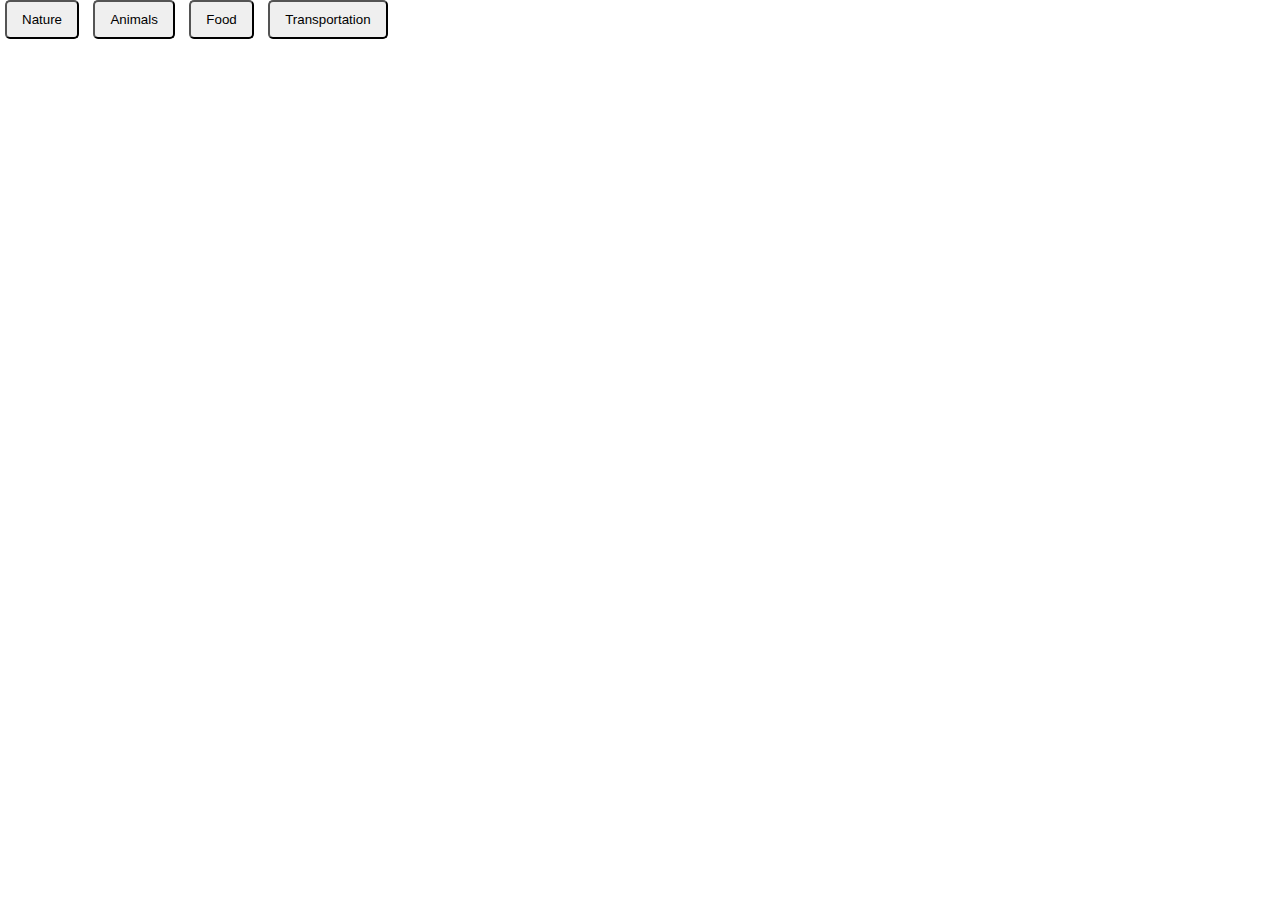
<file: projects/chatgpt-emoji/index.html>
<!DOCTYPE html>
<html>

<head>
    <title>Emoji Reader</title>
    <link rel="stylesheet" href="style.css">
</head>

<body>
    <!-- Add a menu with buttons for each category -->
    <nav id="menu">
        <button id="nature" class="category">Nature</button>
        <button id="animals" class="category">Animals</button>
        <button id="food" class="category">Food</button>
        <button id="transportation" class="category">Transportation</button>
    </nav>
    <!-- Add a container for the emoji buttons -->
    <div id="emoji-container"></div>

    <script src="script.js"></script>

</body>

</html>
</file>
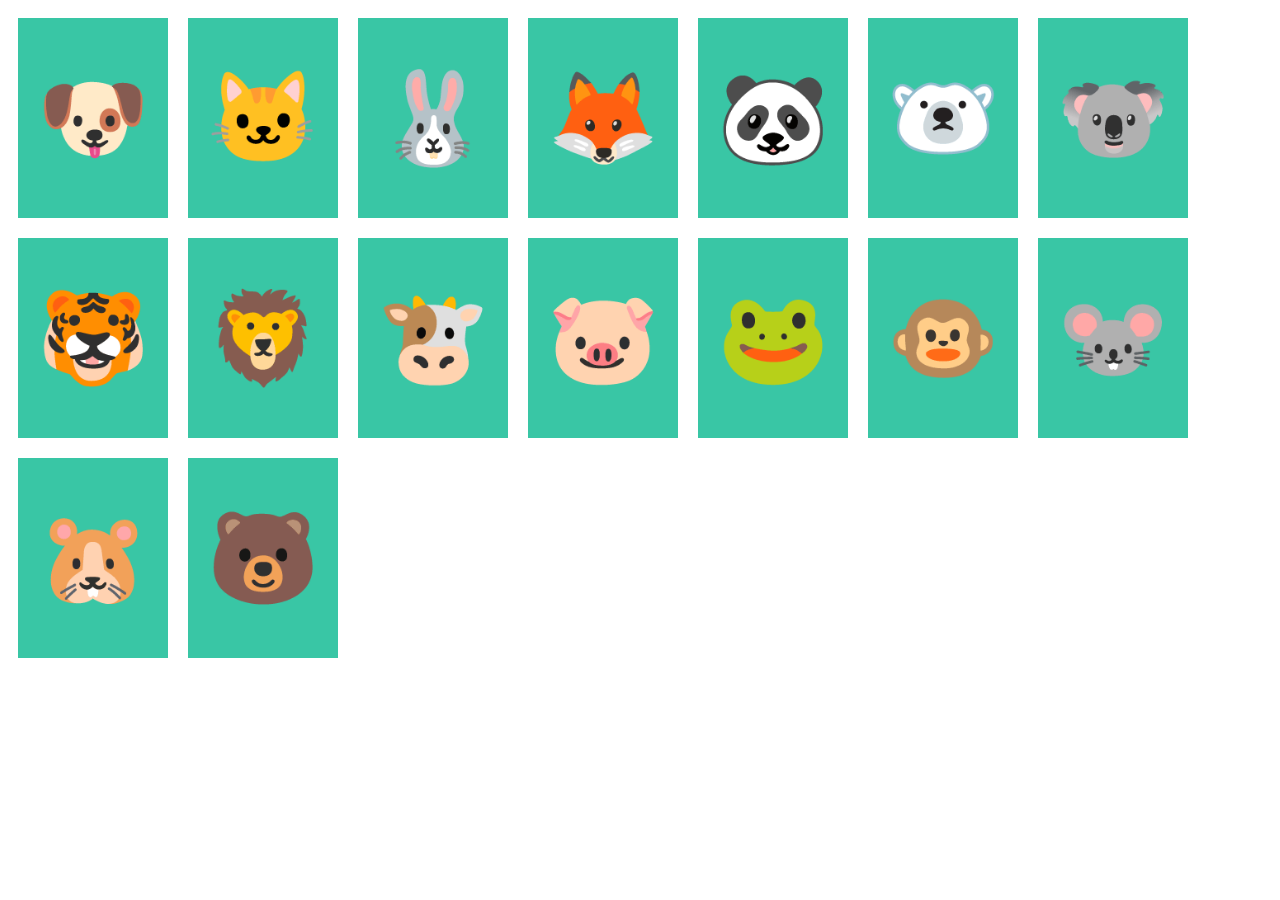
<file: projects/css-animal-flip-card/index.html>
<html>
  <head>
    <meta charset="UTF-8" />
    <link rel="stylesheet" type="text/css" href="styles.css" />
  </head>
  <body>
    <div class="flip-card">
      <div class="flip-card-inner">
        <div class="flip-card-front">
          <h1>🐶</h1>
        </div>
        <div class="flip-card-back">
          <div class="back">
            <h1>Dog</h1>
          </div>
        </div>
      </div>
    </div>
    <div class="flip-card">
      <div class="flip-card-inner">
        <div class="flip-card-front">
          <h1>🐱</h1>
        </div>
        <div class="flip-card-back">
          <div class="back">
            <h1>Cat</h1>
          </div>
        </div>
      </div>
    </div>
    <div class="flip-card">
      <div class="flip-card-inner">
        <div class="flip-card-front">
          <h1>🐰</h1>
        </div>
        <div class="flip-card-back">
          <div class="back">
            <h1>Rabbit</h1>
          </div>
        </div>
      </div>
    </div>
    <div class="flip-card">
      <div class="flip-card-inner">
        <div class="flip-card-front">
          <h1>🦊</h1>
        </div>
        <div class="flip-card-back">
          <div class="back">
            <h1>Fox</h1>
          </div>
        </div>
      </div>
    </div>
    <div class="flip-card">
      <div class="flip-card-inner">
        <div class="flip-card-front">
          <h1>🐼</h1>
        </div>
        <div class="flip-card-back">
          <div class="back">
            <h1>Panda</h1>
          </div>
        </div>
      </div>
    </div>
    <div class="flip-card">
      <div class="flip-card-inner">
        <div class="flip-card-front">
          <h1>🐻‍❄️</h1>
        </div>
        <div class="flip-card-back">
          <div class="back">
            <h1>Polar Bear</h1>
          </div>
        </div>
      </div>
    </div>
    <div class="flip-card">
      <div class="flip-card-inner">
        <div class="flip-card-front">
          <h1>🐨</h1>
        </div>
        <div class="flip-card-back">
          <div class="back">
            <h1>Koala</h1>
          </div>
        </div>
      </div>
    </div>
    <div class="flip-card">
      <div class="flip-card-inner">
        <div class="flip-card-front">
          <h1>🐯</h1>
        </div>
        <div class="flip-card-back">
          <div class="back">
            <h1>Tiger</h1>
          </div>
        </div>
      </div>
    </div>
    <div class="flip-card">
      <div class="flip-card-inner">
        <div class="flip-card-front">
          <h1>🦁</h1>
        </div>
        <div class="flip-card-back">
          <div class="back">
            <h1>Lion</h1>
          </div>
        </div>
      </div>
    </div>
    <div class="flip-card">
      <div class="flip-card-inner">
        <div class="flip-card-front">
          <h1>🐮</h1>
        </div>
        <div class="flip-card-back">
          <div class="back">
            <h1>Cow</h1>
          </div>
        </div>
      </div>
    </div>
    <div class="flip-card">
      <div class="flip-card-inner">
        <div class="flip-card-front">
          <h1>🐷</h1>
        </div>
        <div class="flip-card-back">
          <div class="back">
            <h1>Pig</h1>
          </div>
        </div>
      </div>
    </div>
    <div class="flip-card">
      <div class="flip-card-inner">
        <div class="flip-card-front">
          <h1>🐸</h1>
        </div>
        <div class="flip-card-back">
          <div class="back">
            <h1>Snake</h1>
          </div>
        </div>
      </div>
    </div>
    <div class="flip-card">
      <div class="flip-card-inner">
        <div class="flip-card-front">
          <h1>🐵</h1>
        </div>
        <div class="flip-card-back">
          <div class="back">
            <h1>Monkey</h1>
          </div>
        </div>
      </div>
    </div>
    <div class="flip-card">
      <div class="flip-card-inner">
        <div class="flip-card-front">
          <h1>🐭</h1>
        </div>
        <div class="flip-card-back">
          <div class="back">
            <h1>Mouse</h1>
          </div>
        </div>
      </div>
    </div>
    <div class="flip-card">
      <div class="flip-card-inner">
        <div class="flip-card-front">
          <h1>🐹</h1>
        </div>
        <div class="flip-card-back">
          <div class="back">
            <h1>Hamster</h1>
          </div>
        </div>
      </div>
    </div>
    <div class="flip-card">
      <div class="flip-card-inner">
        <div class="flip-card-front">
          <h1>🐻</h1>
        </div>
        <div class="flip-card-back">
          <div class="back">
            <h1>Bear</h1>
          </div>
        </div>
      </div>
    </div>
  </body>
</html>
</file>
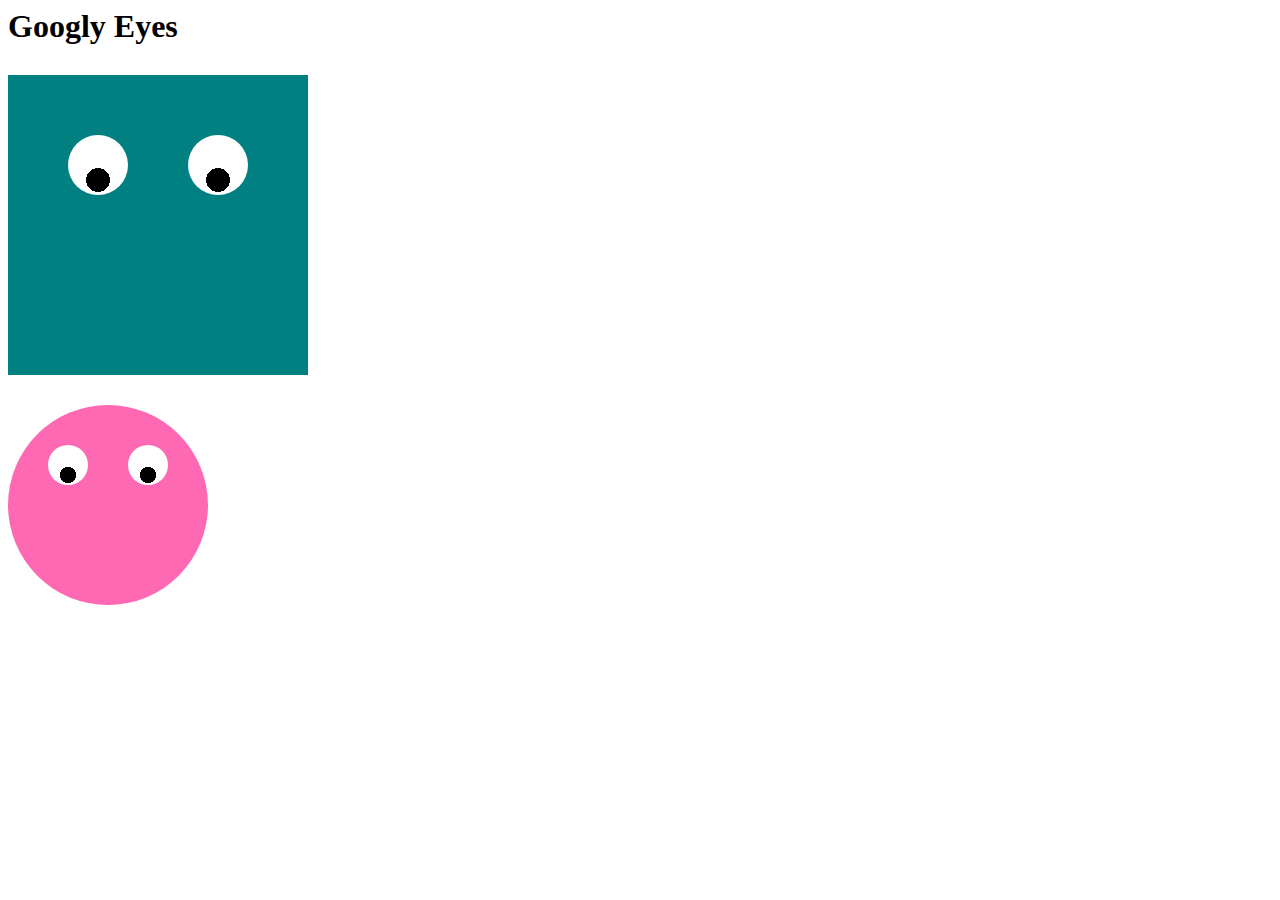
<file: projects/googly-eyes/index.html>
<html>
  <head>
    <meta charset="UTF-8" />
    <link rel="stylesheet" type="text/css" href="styles.css" />
  </head>
  <body>
    <h1>Googly Eyes</h1>
    <div class="rect">
      <div class="googly-eyes"></div>
    </div>
    <div class="circle">
      <div class="googly-eyes"></div>
    </div>
  </body>
</html>
</file>
<file: projects/chatgpt-emoji/style.css>
/* Style the body and the container for the emojis */

:root {
    --light-bg-color: #fff;
    --light-text-color: #000;
    --dark-bg-color: #000;
    --dark-text-color: #fff;
}


/* Light mode styles */

body {
    background-color: var(--light-bg-color);
    color: var(--light-text-color);
}


/* Dark mode styles */

@media (prefers-color-scheme: dark) {
    body {
        background-color: var(--dark-bg-color);
        color: var(--dark-text-color);
    }
}

body {
    margin: 0;
    padding: 0;
    font-family: sans-serif;
}

#emoji-container {
    display: flex;
    flex-wrap: wrap;
    justify-content: center;
    padding: 20px;
}


/* Style the category buttons and the emojis */

.category {
    display: inline-block;
    margin: 0 5px 10px;
    padding: 10px 15px;
    border-radius: 5px;
    cursor: pointer;
}


/* Hide the emojis by default */

.emoji {
    display: none;
    margin: 10px;
    width: 80vmin;
    height: 80vmin;
    font-size: calc(80vmin * 0.3);
    border-radius: 5px;
    cursor: pointer;
    text-align: center;
    line-height: 75px;
}


/* Style the buttons so they are displayed in a single column on small screens */

@media only screen and (max-width: 600px) {
    .emoji {
        width: 100%;
        margin: 10px 0;
    }
}
</file>
<file: projects/css-animal-flip-card/styles.css>
:root {
  --card-width: 150px;
  --card-height: 200px;
  --emoji-size: calc(min(var(--card-width), var(--card-height)) * 0.3);
}
/* Flip Card Container */
.flip-card {
  background-color: transparent;
  width: var(--card-width, 300px);
  height: var(--card-height, 300px);
  perspective: 1000px;
  float: left;
  margin: 10px;
}

/* Transition animate property change, preserve-3d instead of flat to make element draws in 3d space*/
.flip-card-inner {
  position: relative;
  width: 100%;
  height: 100%;
  transition: transform 1s;
  transform-style: preserve-3d;
}

/* Rotate on Y axis to simulate horizontal flip */
.flip-card:hover .flip-card-inner {
  transform: rotateY(180deg);
}

@keyframes flip {
  100% {
    transform: rotateY(180deg);
  }
}

/* Hide the back of card using backface-visibility */
.flip-card-front,
.flip-card-back {
  position: absolute;
  width: 100%;
  height: 100%;
  backface-visibility: hidden;
  text-align: center;
  display: flex;
  align-items: center;
  justify-content: center;
}

/* Front side */
.flip-card-front {
  background-color: #39c6a5;
  color: black;
  font-size: var(--emoji-size);
}

/* Back side
rotated first, in development you can comment the rotate property first */
.flip-card-back {
  background-color: #39c6a5;
  color: white;
  transform: rotateY(180deg);
}
</file>
<file: projects/googly-eyes/styles.css>
:root {
    --top: 20%;
    --eyes-size: 20%;
    --pupil-size: 40%;
  }
  
  body {
    background: white;
  }
  
  .rect {
    margin-top: 30px;
    background: teal;
    width: 300px;
    height: 300px;
  }
  
  .circle {
    margin-top: 30px;
    background: hotpink;
    width: 200px;
    height: 200px;
    border-radius: 50%;
  }
  
  /* to make child elements can use the absolute position relative to this div */
  .googly-eyes {
    position: relative;
    width: 100%;
    height: 100%;
  }
  
  /* To create left eyes */
  .googly-eyes::before {
    content: '';
    position: absolute;
    top: var(--top, 20%);
    right: 20%;
    width: var(--eyes-size, 20%);
    height: var(--eyes-size, 20%);
    /* to draw pupil */
    background: radial-gradient(
        var(--pupil-size, 30%) var(--pupil-size, 30%) at 50% 75%,
        black 50%,
        transparent 50%
      ),
      white;
    background-repeat: no-repeat;
    border-radius: 50%;
    transform: rotate(360deg);
    animation: spin 1s infinite alternate-reverse ease-in-out;
  }
  
  /* to create right eyes */
  .googly-eyes::after {
    content: '';
    position: absolute;
    top: var(--top, 20%);
    left: 20%;
    width: var(--eyes-size, 20%);
    height: var(--eyes-size, 20%);
    /* to draw pupil */
    background: radial-gradient(
        var(--pupil-size, 30%) var(--pupil-size, 30%) at 50% 75%,
        black 50%,
        transparent 50%
      ),
      white;
    border-radius: 50%;
    transform: rotate(0deg);
    animation: spin 1s infinite alternate ease-in-out;
  }
  
  /* spin animation */
  @keyframes spin {
    from {
      transform: rotate(0deg);
    }
    to {
      transform: rotate(359deg);
    }
  }
</file>
